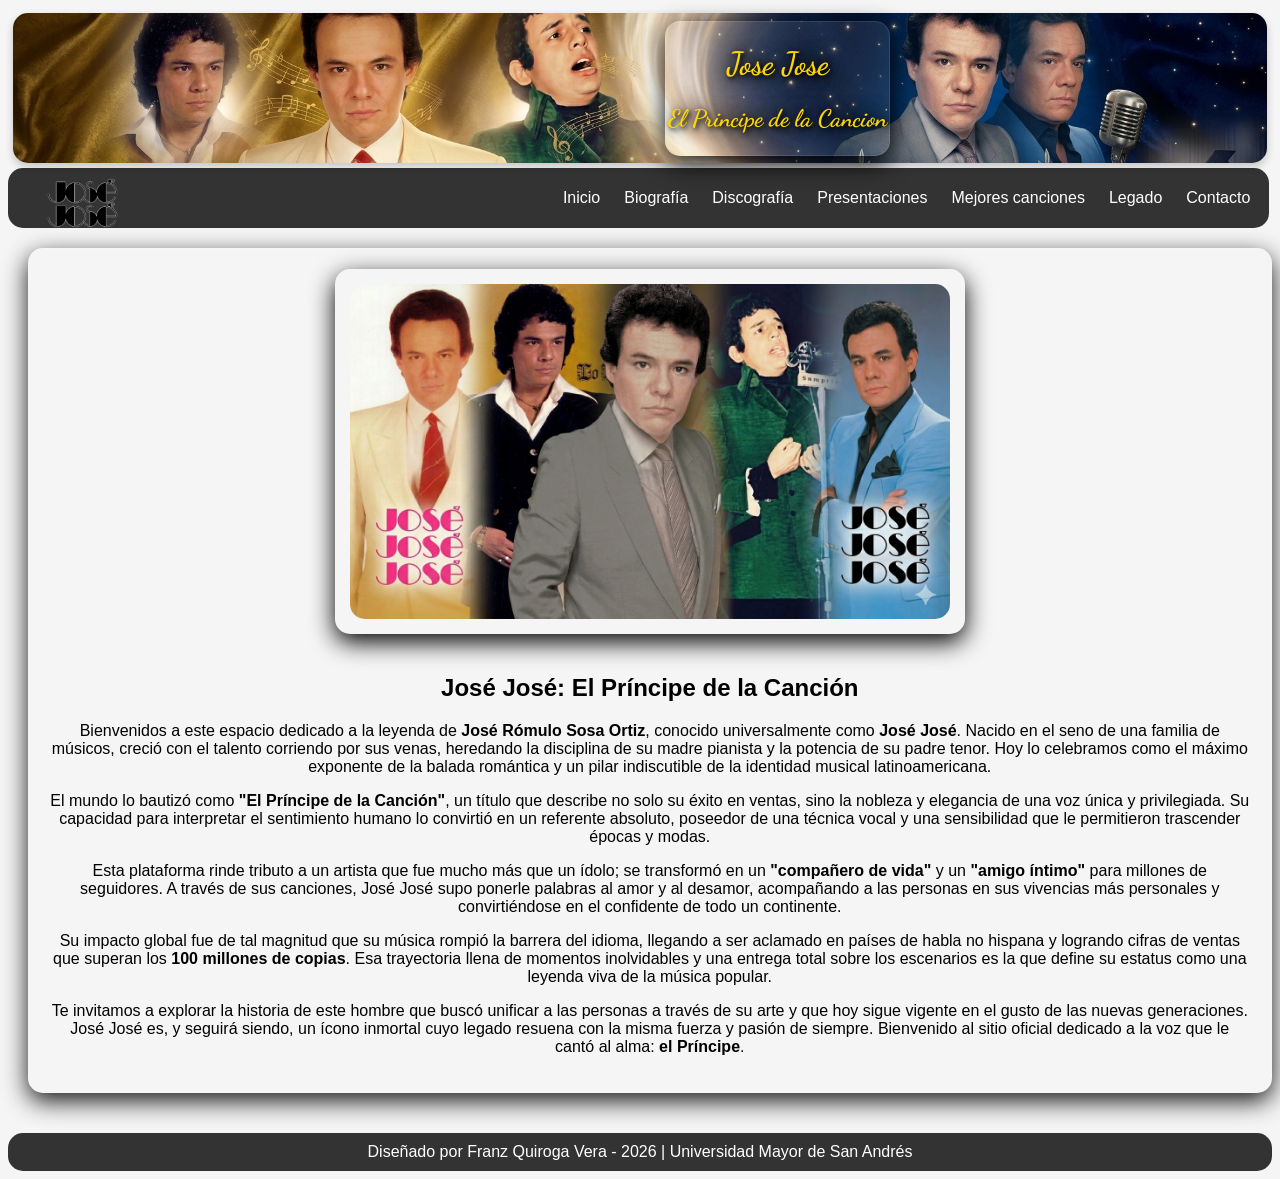
<file: index.html>
<!DOCTYPE html>
<html lang="en">
<head>
    <meta charset="UTF-8">
    <meta name="viewport" content="width=device-width, initial-scale=1.0">
    <title>Document</title>
    <link rel="stylesheet" href="css/estilo.css">
    <link rel="stylesheet" href="css/biografía.css">
</head>
<body>
    <div id="caja_principal">
        <header class="cabeza">
            <div id="fondobanner">
                <div id="logo"><h1>Jose Jose</h1> <h2>El Principe de la Cancion</h2></div>
                <div id="titulo"></div>
            </div>
        </header>
        <nav>
            <ul class="menu">
                <li><div id="minilogo"><img src="images/logo.png" alt=""></div></li>
                <li><div class="segmentos"><a href="index.html">Inicio</a></div></li>
                <li><div class="segmentos"><a href="pages/biografia.html">Biografía</a></div></li>
                <li><div class="segmentos"><a href="pages/discografia.html">Discografía</a></div></li>
                <li><div class="segmentos"><a href="pages/presentaciones.html">Presentaciones</a></div></li>
                <li><div class="segmentos"><a href="pages/mejores-canciones.html">Mejores canciones</a></div></li>
                <li><div class="segmentos"><a href="pages/legado-tributos.html">Legado</a></div></li>
                <li><div class="segmentos"><a href="pages/contacto.html">Contacto</a></div></li>
            </ul>
        </nav>
        <section>
            <div class="biografia-contenedor">
                <div class="biografia-foto">
                    <img src="images/banner2.png" alt="Foto de José José">
                </div>
                <div class="biografia-texto">
                    <h1>José José: El Príncipe de la Canción</h1>
                    <p>Bienvenidos a este espacio dedicado a la leyenda de <strong>José Rómulo Sosa Ortiz</strong>, conocido universalmente como <strong>José José</strong>. 
                        Nacido en el seno de una familia de músicos, creció con el talento corriendo por sus venas, heredando la disciplina de su madre pianista y la potencia de su padre tenor. 
                        Hoy lo celebramos como el máximo exponente de la balada romántica y un pilar indiscutible de la identidad musical latinoamericana.</p>

                    <p>El mundo lo bautizó como <strong>"El Príncipe de la Canción"</strong>, un título que describe no solo su éxito en ventas, sino la nobleza y elegancia de una voz única y privilegiada.
                        Su capacidad para interpretar el sentimiento humano lo convirtió en un referente absoluto, poseedor de una técnica vocal y una sensibilidad que le permitieron trascender épocas y modas.</p>

                    <p>Esta plataforma rinde tributo a un artista que fue mucho más que un ídolo; se transformó en un <strong>"compañero de vida"</strong> y un <strong>"amigo íntimo"</strong> para millones de seguidores.
                         A través de sus canciones, José José supo ponerle palabras al amor y al desamor, acompañando a las personas en sus vivencias más personales y convirtiéndose en el confidente de todo un continente.</p>

                    <p>Su impacto global fue de tal magnitud que su música rompió la barrera del idioma, llegando a ser aclamado en países de habla no hispana y logrando cifras de ventas que superan los <strong>100 millones de copias</strong>. 
                        Esa trayectoria llena de momentos inolvidables y una entrega total sobre los escenarios es la que define su estatus como una leyenda viva de la música popular.</p>

                    <p>Te invitamos a explorar la historia de este hombre que buscó unificar a las personas a través de su arte y que hoy sigue vigente en el gusto de las nuevas generaciones.
                         José José es, y seguirá siendo, un ícono inmortal cuyo legado resuena con la misma fuerza y pasión de siempre. Bienvenido al sitio oficial dedicado a la voz que le cantó al 
                         alma: <strong>el Príncipe</strong>.</p>
                </div>
            </div>
        </section>
        <footer>
            Diseñado por Franz Quiroga Vera - 2026 | Universidad Mayor de San Andrés 
        </footer>
    </div>
</body>
</html>
</file>
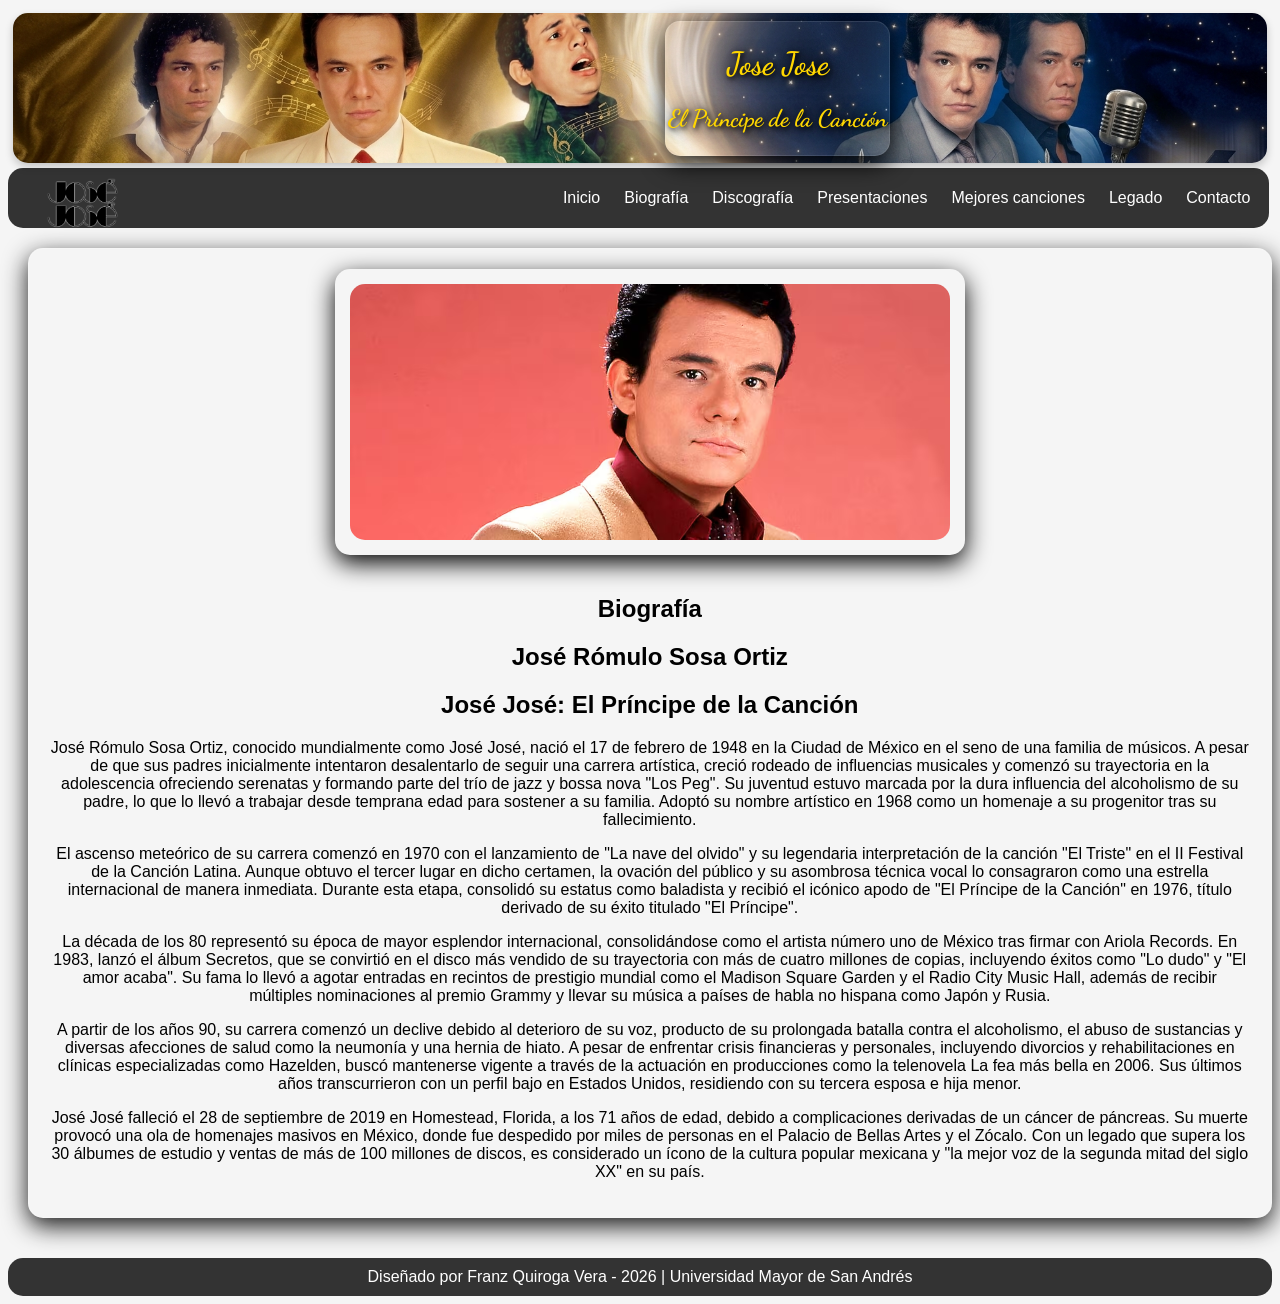
<file: pages/biografia.html>
<!DOCTYPE html>
<html lang="es">
<head>
    <meta charset="UTF-8">
    <meta name="viewport" content="width=device-width, initial-scale=1.0">
    <title>Biografía de José José</title>
    <link rel="stylesheet" href="../css/estilo.css">
    <link rel="stylesheet" href="../css/biografía.css">
</head>
<body>
    <div id="caja_principal">
        <header class="cabeza">
            <div id="fondobanner">
                <div id="logo"><h1>Jose Jose</h1> <h2>El Príncipe de la Canción</h2></div>
                <div id="titulo"></div>
            </div>
        </header>
        <nav>
            <ul class="menu">
                <li><div id="minilogo"><img src="../images/logo.png" alt=""></div></li>
                <li><div class="segmentos"><a href="../index.html">Inicio</a></div></li>
                <li><div class="segmentos"><a href="biografia.html">Biografía</a></div></li>
                <li><div class="segmentos"><a href="discografia.html">Discografía</a></div></li>
                <li><div class="segmentos"><a href="presentaciones.html">Presentaciones</a></div></li>
                <li><div class="segmentos"><a href="mejores-canciones.html">Mejores canciones</a></div></li>
                <li><div class="segmentos"><a href="legado-tributos.html">Legado</a></div></li>
                <li><div class="segmentos"><a href="contacto.html">Contacto</a></div></li>
            </ul>
        </nav>
        <section>
            <div class="biografia-contenedor">
                <div class="biografia-foto">
                    <img src="../images/biografia.avif" alt="Foto de José José">
                </div>
                <div class="biografia-texto">
                    <h1>Biografía</h1>
                    <h2>José Rómulo Sosa Ortiz</h2>
                    <h1>José José: El Príncipe de la Canción</h1>
                    <p>José Rómulo Sosa Ortiz, conocido mundialmente como José José, nació el 17 de febrero de 1948 en la Ciudad de México en el seno de una familia de músicos. 
                        A pesar de que sus padres inicialmente intentaron desalentarlo de seguir una carrera artística, creció rodeado de influencias musicales y comenzó su trayectoria en 
                        la adolescencia ofreciendo serenatas y formando parte del trío de jazz y bossa nova "Los Peg". Su juventud estuvo marcada por la dura influencia del alcoholismo de su padre, 
                        lo que lo llevó a trabajar desde temprana edad para sostener a su familia. Adoptó su nombre artístico en 1968 como un homenaje a su progenitor tras su fallecimiento.
                    </p>

                    <p> El ascenso meteórico de su carrera comenzó en 1970 con el lanzamiento de "La nave del olvido" y su legendaria interpretación de la canción "El Triste" en el II Festival de la Canción Latina.
                         Aunque obtuvo el tercer lugar en dicho certamen, la ovación del público y su asombrosa técnica vocal lo consagraron como una estrella internacional de manera inmediata. Durante esta etapa, 
                         consolidó su estatus como baladista y recibió el icónico apodo de "El Príncipe de la Canción" en 1976, título derivado de su éxito titulado "El Príncipe".
                    </p>

                    <p>La década de los 80 representó su época de mayor esplendor internacional, consolidándose como el artista número uno de México tras firmar con Ariola Records. En 1983, lanzó el álbum Secretos, 
                        que se convirtió en el disco más vendido de su trayectoria con más de cuatro millones de copias, incluyendo éxitos como "Lo dudo" y "El amor acaba". Su fama lo llevó a agotar entradas en recintos
                         de prestigio mundial como el Madison Square Garden y el Radio City Music Hall, además de recibir múltiples nominaciones al premio Grammy y llevar su música a países de habla no hispana como Japón y Rusia.
                        </p>

                    <p>A partir de los años 90, su carrera comenzó un declive debido al deterioro de su voz, producto de su prolongada batalla contra el alcoholismo, el abuso de sustancias y diversas afecciones de salud como la neumonía y una hernia de hiato. 
                        A pesar de enfrentar crisis financieras y personales, incluyendo divorcios y rehabilitaciones en clínicas especializadas como Hazelden, buscó mantenerse vigente a través de la actuación en producciones como la telenovela La fea más bella en 2006.
                         Sus últimos años transcurrieron con un perfil bajo en Estados Unidos, residiendo con su tercera esposa e hija menor.
                    </p>

                    <p>José José falleció el 28 de septiembre de 2019 en Homestead, Florida, a los 71 años de edad, debido a complicaciones derivadas de un cáncer de páncreas. Su muerte provocó una ola de homenajes masivos en México, donde fue despedido por miles de personas
                         en el Palacio de Bellas Artes y el Zócalo. Con un legado que supera los 30 álbumes de estudio y ventas de más de 100 millones de discos, es considerado un ícono de la cultura popular mexicana y "la mejor voz de la segunda mitad del siglo XX" en su país.
                    </p>
                </div>
            </div>
        </section>
        <footer>
            Diseñado por Franz Quiroga Vera - 2026 | Universidad Mayor de San Andrés
        </footer>
    </div>
</body>
</html>
</file>
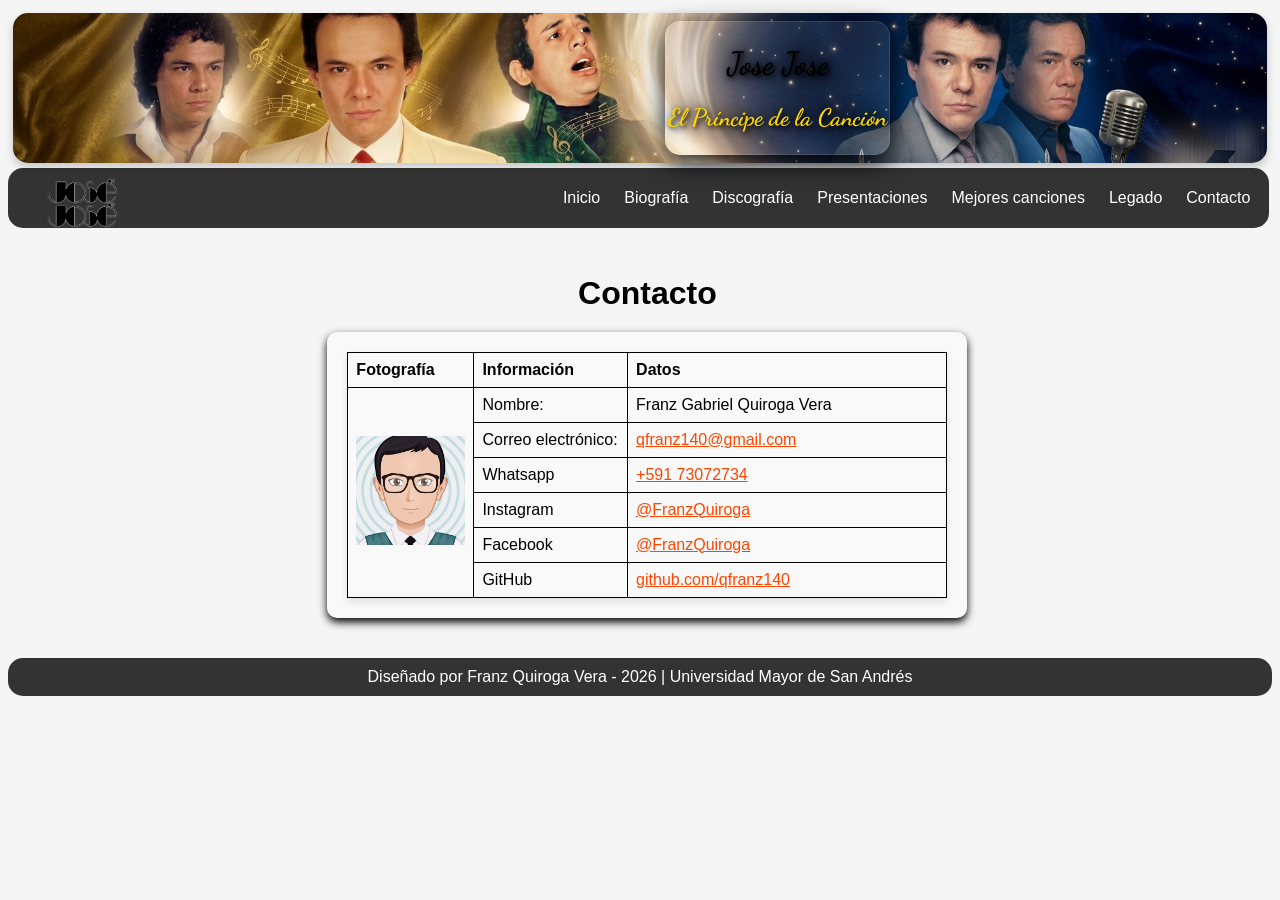
<file: pages/contacto.html>
<!DOCTYPE html>
<html lang="es">
<head>
    <meta charset="UTF-8">
    <meta name="viewport" content="width=device-width, initial-scale=1.0">
    <title>Contacto</title>
    <link rel="stylesheet" href="../css/estilo.css">
    <link rel="stylesheet" href="../css/contacto.css">
</head>
<body>
    <div id="caja_principal">
        <header class="cabeza">
            <div id="fondobanner">
                <div id="logo"><h1>Jose Jose</h1> <h2>El Príncipe de la Canción</h2></div>
                <div id="titulo"></div>
            </div>
        </header>
        <nav>
            <ul class="menu">
                <li><div id="minilogo"><img src="../images/logo.png" alt=""></div></li>
                <li><div class="segmentos"><a href="../index.html">Inicio</a></div></li>
                <li><div class="segmentos"><a href="biografia.html">Biografía</a></div></li>
                <li><div class="segmentos"><a href="discografia.html">Discografía</a></div></li>
                <li><div class="segmentos"><a href="presentaciones.html">Presentaciones</a></div></li>
                <li><div class="segmentos"><a href="mejores-canciones.html">Mejores canciones</a></div></li>
                <li><div class="segmentos"><a href="legado-tributos.html">Legado</a></div></li>
                <li><div class="segmentos"><a href="contacto.html">Contacto</a></div></li>
            </ul>
        </nav>
        <section>
            <center><h1>Contacto</h1></center>
            <div id="tab">
                <table>
                    <tr>
                        <th>Fotografía</th>
                        <th>Información</th>
                        <th>Datos</th>
                    </tr>
                    <tr>
                        <td rowspan="6"><img src="../images/myAvatar.png" alt=""></td>
                        <td>Nombre: </td>
                        <td>Franz Gabriel Quiroga Vera</td>
                    </tr>
                    <tr>
                        <td>Correo electrónico: </td>
                        <td><a href="qfranz140@gmail.com">qfranz140@gmail.com</a></td>
                    </tr>
                    <tr>
                        <td>Whatsapp</td>
                        <td><a href="https://wa.me/59173072734?text=Hola,%20Quiero%20una%20página%20Web">+591 73072734</a></td>
                    </tr>

                    <tr>
                        <td>Instagram</td>
                        <td><a href="https://www.instagram.com/franzgabrielquirogavera?igsh=dzR0aGQ4aXBpMWEy">@FranzQuiroga</a></td>
                    </tr>
                    <tr>
                        <td>Facebook</td>
                        <td><a href="https://www.facebook.com/share/18j5R54SY6/">@FranzQuiroga</a></td>
                    </tr>
                    <tr>
                        <td>GitHub</td>
                        <td><a href="https://github.com/qfranz140">github.com/qfranz140</a></td>
                    </tr>
                </table>
            </div>
        </section>
        <footer>Diseñado por Franz Quiroga Vera - 2026 | Universidad Mayor de San Andrés</footer>
    </div>
</body>
</html>
</file>
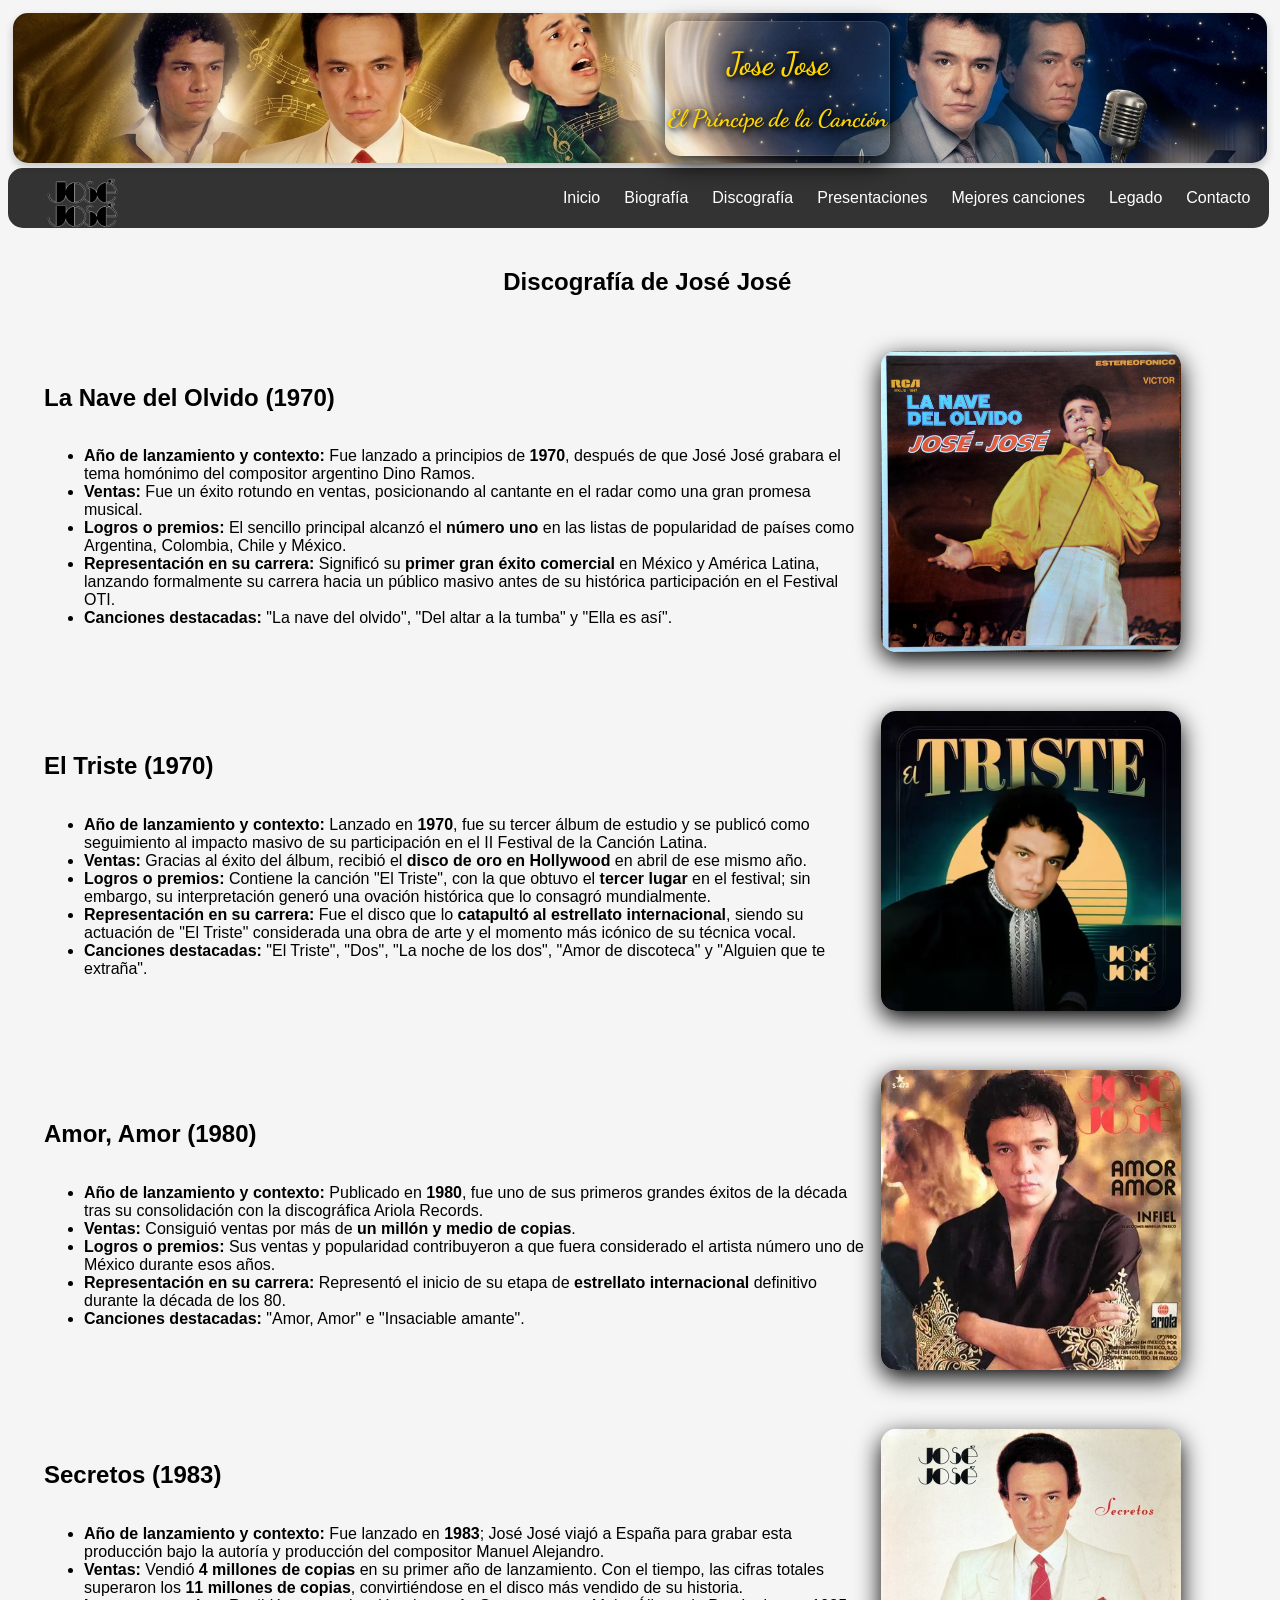
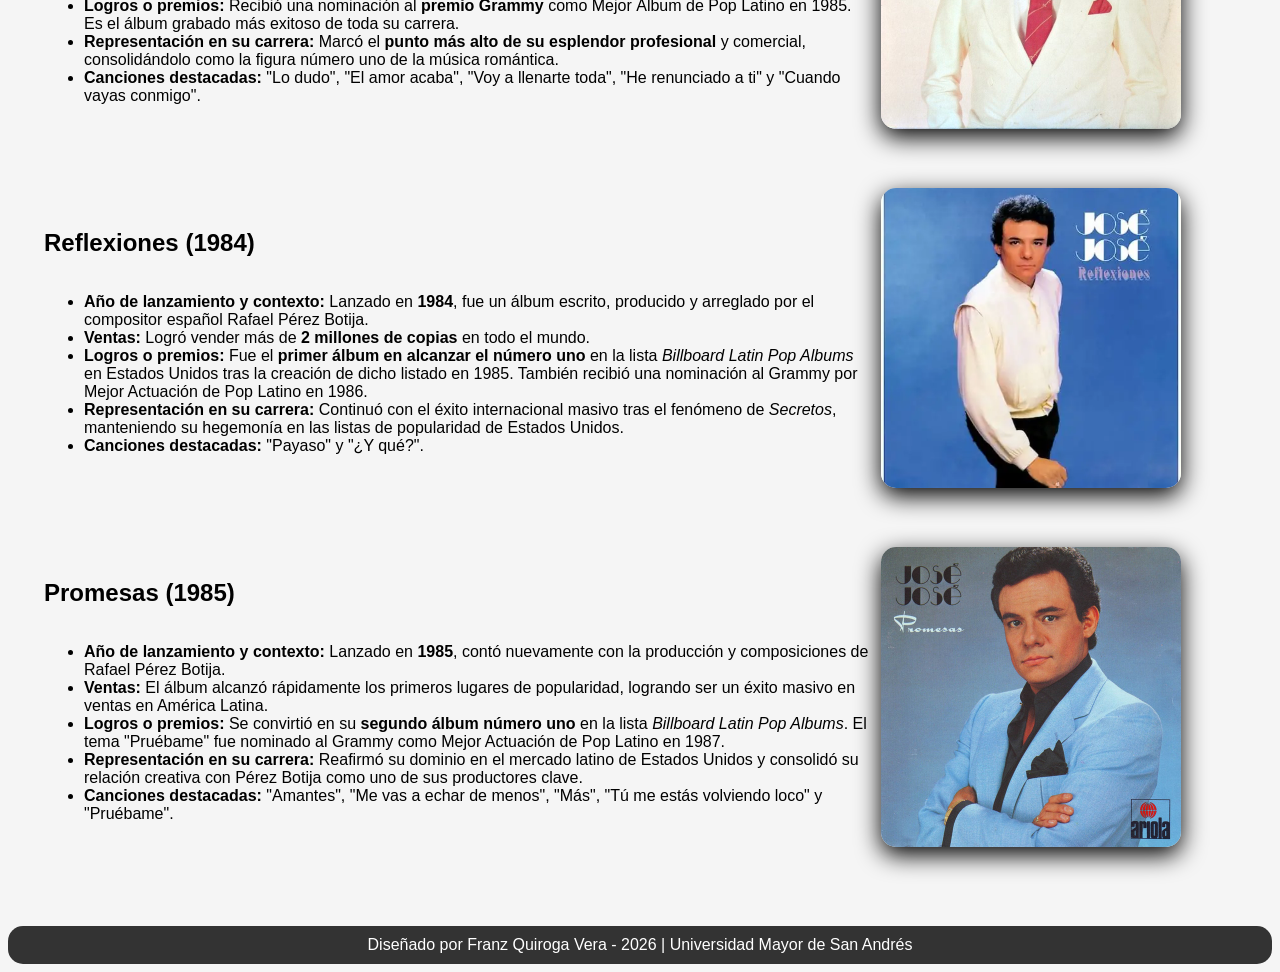
<file: pages/discografia.html>
<!DOCTYPE html>
<html lang="es">
<head>
    <meta charset="UTF-8">
    <meta name="viewport" content="width=device-width, initial-scale=1.0">
    <title>Discografía de José José</title>
    <link rel="stylesheet" href="../css/estilo.css">
    <link rel="stylesheet" href="../css/discografía.css">
</head>
<body>
    <div id="caja_principal">
        <header class="cabeza">
            <div id="fondobanner">
                <div id="logo"><h1>Jose Jose</h1> <h2>El Príncipe de la Canción</h2></div>
                <div id="titulo"></div>
            </div>
        </header>
        <nav>
            <ul class="menu">
                <li><div id="minilogo"><img src="../images/logo.png" alt=""></div></li>
                <li><div class="segmentos"><a href="../index.html">Inicio</a></div></li>
                <li><div class="segmentos"><a href="biografia.html">Biografía</a></div></li>
                <li><div class="segmentos"><a href="discografia.html">Discografía</a></div></li>
                <li><div class="segmentos"><a href="presentaciones.html">Presentaciones</a></div></li>
                <li><div class="segmentos"><a href="mejores-canciones.html">Mejores canciones</a></div></li>
                <li><div class="segmentos"><a href="legado-tributos.html">Legado</a></div></li>
                <li><div class="segmentos"><a href="contacto.html">Contacto</a></div></li>
            </ul>
        </nav>
        <section>
            <center><h1 id="tit">Discografía de José José</h1></center>
            <div class="discografia_contenedor">
                <div class="discos">
                    <div class="discos_txt">
                        <h2>La Nave del Olvido (1970)</h2>
                        <ul>
                            <li><strong>Año de lanzamiento y contexto:</strong> Fue lanzado a principios de <strong>1970</strong>, después de que José José grabara el tema homónimo del compositor argentino Dino Ramos.</li>
                            <li><strong>Ventas:</strong> Fue un éxito rotundo en ventas, posicionando al cantante en el radar como una gran promesa musical.</li>
                            <li><strong>Logros o premios:</strong> El sencillo principal alcanzó el <strong>número uno</strong> en las listas de popularidad de países como Argentina, Colombia, Chile y México.</li>
                            <li><strong>Representación en su carrera:</strong> Significó su <strong>primer gran éxito comercial</strong> en México y América Latina, lanzando formalmente su carrera hacia un público masivo antes de su histórica participación en el Festival OTI.</li>
                            <li><strong>Canciones destacadas:</strong> "La nave del olvido", "Del altar a la tumba" y "Ella es así".</li>
                        </ul>
                    </div>
                    <div class="discos_foto">
                        <img src="../images/lanavedelolvido.jpg" alt="Discografía de José José">
                    </div>
                </div>
                <div class="discos">
                    <div class="discos_txt">
                        <h2>El Triste (1970)</h2>
                        <ul>
                            <li><strong>Año de lanzamiento y contexto:</strong> Lanzado en <strong>1970</strong>, fue su tercer álbum de estudio y se publicó como seguimiento al impacto masivo de su participación en el II Festival de la Canción Latina.</li>
                            <li><strong>Ventas:</strong> Gracias al éxito del álbum, recibió el <strong>disco de oro en Hollywood</strong> en abril de ese mismo año.</li>
                            <li><strong>Logros o premios:</strong> Contiene la canción "El Triste", con la que obtuvo el <strong>tercer lugar</strong> en el festival; sin embargo, su interpretación generó una ovación histórica que lo consagró mundialmente.</li>
                            <li><strong>Representación en su carrera:</strong> Fue el disco que lo <strong>catapultó al estrellato internacional</strong>, siendo su actuación de "El Triste" considerada una obra de arte y el momento más icónico de su técnica vocal.</li>
                            <li><strong>Canciones destacadas:</strong> "El Triste", "Dos", "La noche de los dos", "Amor de discoteca" y "Alguien que te extraña".</li>
                        </ul>
                    </div>
                    <div class="discos_foto">
                        <img src="../images/eltriste.avif" alt="Discografía de José José">
                    </div>
                </div>
                <div class="discos">
                    <div class="discos_txt">
                        <h2>Amor, Amor (1980)</h2>
                        <ul>
                            <li><strong>Año de lanzamiento y contexto:</strong> Publicado en <strong>1980</strong>, fue uno de sus primeros grandes éxitos de la década tras su consolidación con la discográfica Ariola Records.</li>
                            <li><strong>Ventas:</strong> Consiguió ventas por más de <strong>un millón y medio de copias</strong>.</li>
                            <li><strong>Logros o premios:</strong> Sus ventas y popularidad contribuyeron a que fuera considerado el artista número uno de México durante esos años.</li>
                            <li><strong>Representación en su carrera:</strong> Representó el inicio de su etapa de <strong>estrellato internacional</strong> definitivo durante la década de los 80.</li>
                            <li><strong>Canciones destacadas:</strong> "Amor, Amor" e "Insaciable amante".</li>
                        </ul>
                    </div>
                    <div class="discos_foto">
                        <img src="../images/amoramor.webp" alt="Discografía de José José">
                    </div>
                </div>
                <div class="discos">
                    <div class="discos_txt">
                        <h2>Secretos (1983)</h2>
                        <ul>
                            <li><strong>Año de lanzamiento y contexto:</strong> Fue lanzado en <strong>1983</strong>; José José viajó a España para grabar esta producción bajo la autoría y producción del compositor Manuel Alejandro.</li>
                            <li><strong>Ventas:</strong> Vendió <strong>4 millones de copias</strong> en su primer año de lanzamiento. Con el tiempo, las cifras totales superaron los <strong>11 millones de copias</strong>, convirtiéndose en el disco más vendido de su historia.</li>
                            <li><strong>Logros o premios:</strong> Recibió una nominación al <strong>premio Grammy</strong> como Mejor Álbum de Pop Latino en 1985. Es el álbum grabado más exitoso de toda su carrera.</li>
                            <li><strong>Representación en su carrera:</strong> Marcó el <strong>punto más alto de su esplendor profesional</strong> y comercial, consolidándolo como la figura número uno de la música romántica.</li>
                            <li><strong>Canciones destacadas:</strong> "Lo dudo", "El amor acaba", "Voy a llenarte toda", "He renunciado a ti" y "Cuando vayas conmigo".</li>
                        </ul>
                    </div>
                    <div class="discos_foto">
                        <img src="../images/secretos.jpg" alt="Discografía de José José">
                    </div>
                </div>
                <div class="discos">
                    <div class="discos_txt">
                        <h2>Reflexiones (1984)</h2>
                        <ul>
                            <li><strong>Año de lanzamiento y contexto:</strong> Lanzado en <strong>1984</strong>, fue un álbum escrito, producido y arreglado por el compositor español Rafael Pérez Botija.</li>
                            <li><strong>Ventas:</strong> Logró vender más de <strong>2 millones de copias</strong> en todo el mundo.</li>
                            <li><strong>Logros o premios:</strong> Fue el <strong>primer álbum en alcanzar el número uno</strong> en la lista <em>Billboard Latin Pop Albums</em> en Estados Unidos tras la creación de dicho listado en 1985. También recibió una nominación al Grammy por Mejor Actuación de Pop Latino en 1986.</li>
                            <li><strong>Representación en su carrera:</strong> Continuó con el éxito internacional masivo tras el fenómeno de <em>Secretos</em>, manteniendo su hegemonía en las listas de popularidad de Estados Unidos.</li>
                            <li><strong>Canciones destacadas:</strong> "Payaso" y "¿Y qué?".</li>
                        </ul>
                    </div>
                    <div class="discos_foto">
                        <img src="../images/reflexiones.webp" alt="Discografía de José José">
                    </div>
                </div>
                <div class="discos">
                    <div class="discos_txt">
                        <h2>Promesas (1985)</h2>
                        <ul>
                            <li><strong>Año de lanzamiento y contexto:</strong> Lanzado en <strong>1985</strong>, contó nuevamente con la producción y composiciones de Rafael Pérez Botija.</li>
                            <li><strong>Ventas:</strong> El álbum alcanzó rápidamente los primeros lugares de popularidad, logrando ser un éxito masivo en ventas en América Latina.</li>
                            <li><strong>Logros o premios:</strong> Se convirtió en su <strong>segundo álbum número uno</strong> en la lista <em>Billboard Latin Pop Albums</em>. El tema "Pruébame" fue nominado al Grammy como Mejor Actuación de Pop Latino en 1987.</li>
                            <li><strong>Representación en su carrera:</strong> Reafirmó su dominio en el mercado latino de Estados Unidos y consolidó su relación creativa con Pérez Botija como uno de sus productores clave.</li>
                            <li><strong>Canciones destacadas:</strong> "Amantes", "Me vas a echar de menos", "Más", "Tú me estás volviendo loco" y "Pruébame".</li>
                            </ul>
                    </div>
                    <div class="discos_foto">
                        <img src="../images/promesas.jpg" alt="Discografía de José José">
                    </div>
                </div>
            </div>
        </section>
        <footer>Diseñado por Franz Quiroga Vera - 2026 | Universidad Mayor de San Andrés</footer>
    </div>
</body>
</html>
</file>
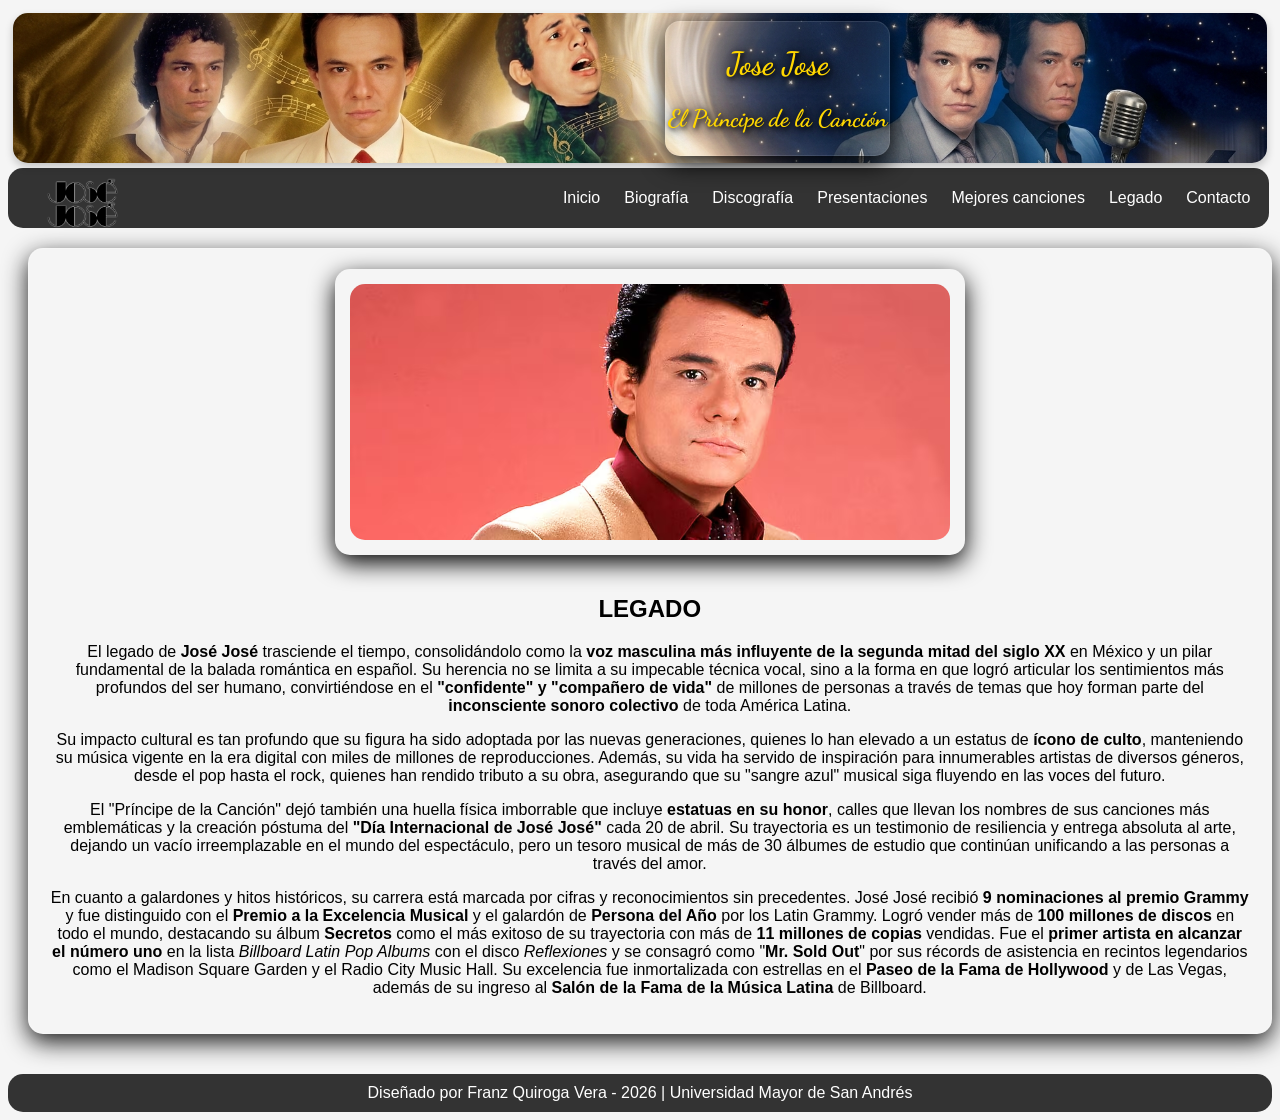
<file: pages/legado-tributos.html>
<!DOCTYPE html>
<html lang="es">
<head>
    <meta charset="UTF-8">
    <meta name="viewport" content="width=device-width, initial-scale=1.0">
    <title>Legado y Tributos</title>
    <link rel="stylesheet" href="../css/estilo.css">
    <link rel="stylesheet" href="../css/biografía.css">
</head>
<body>
    <div id="caja_principal">
        <header class="cabeza">
            <div id="fondobanner">
                <div id="logo"><h1>Jose Jose</h1> <h2>El Príncipe de la Canción</h2></div>
                <div id="titulo"></div>
            </div>
        </header>
        <nav>
            <ul class="menu">
                <li><div id="minilogo"><img src="../images/logo.png" alt=""></div></li>
                <li><div class="segmentos"><a href="../index.html">Inicio</a></div></li>
                <li><div class="segmentos"><a href="biografia.html">Biografía</a></div></li>
                <li><div class="segmentos"><a href="discografia.html">Discografía</a></div></li>
                <li><div class="segmentos"><a href="presentaciones.html">Presentaciones</a></div></li>
                <li><div class="segmentos"><a href="mejores-canciones.html">Mejores canciones</a></div></li>
                <li><div class="segmentos"><a href="legado-tributos.html">Legado</a></div></li>
                <li><div class="segmentos"><a href="contacto.html">Contacto</a></div></li>
            </ul>
        </nav>
        <section>
            <div class="biografia-contenedor">
                <div class="biografia-foto">
                    <img src="../images/biografia.avif" alt="Foto de José José">
                </div>
                <div class="biografia-texto">
                    <h1>LEGADO</h1>
                    <p>El legado de <strong>José José</strong> trasciende el tiempo, consolidándolo como la <strong>voz masculina más influyente de la segunda mitad del siglo XX</strong> en México
                    y un pilar fundamental de la balada romántica en español. Su herencia no se limita a su impecable técnica vocal, sino a la forma en que logró articular los sentimientos más
                    profundos del ser humano, convirtiéndose en el <strong>"confidente" y "compañero de vida"</strong> de millones de personas a través de temas que hoy forman parte del 
                    <strong>inconsciente sonoro colectivo</strong> de toda América Latina.</p>

                    <p>Su impacto cultural es tan profundo que su figura ha sido adoptada por las nuevas generaciones, quienes lo han elevado a un estatus de <strong>ícono de culto</strong>, 
                    manteniendo su música vigente en la era digital con miles de millones de reproducciones. Además, su vida ha servido de inspiración para innumerables artistas de diversos géneros,
                    desde el pop hasta el rock, quienes han rendido tributo a su obra, asegurando que su "sangre azul" musical siga fluyendo en las voces del futuro.</p>

                    <p>El "Príncipe de la Canción" dejó también una huella física imborrable que incluye <strong>estatuas en su honor</strong>, calles que llevan los nombres de sus canciones más emblemáticas y la 
                    creación póstuma del <strong>"Día Internacional de José José"</strong> cada 20 de abril. Su trayectoria es un testimonio de resiliencia y entrega absoluta al arte, dejando un vacío irreemplazable en el mundo del espectáculo, 
                    pero un tesoro musical de más de 30 álbumes de estudio que continúan unificando a las personas a través del amor.</p>

                    <p>En cuanto a galardones y hitos históricos, su carrera está marcada por cifras y reconocimientos sin precedentes.
                    José José recibió <strong>9 nominaciones al premio Grammy</strong> y fue distinguido con el <strong>Premio a la Excelencia Musical</strong> y 
                    el galardón de <strong>Persona del Año</strong> por los Latin Grammy. Logró vender más de <strong>100 millones de discos</strong> en todo el mundo,
                    destacando su álbum <strong>Secretos</strong> como el más exitoso de su trayectoria con más de <strong>11 millones de copias</strong> vendidas.
                    Fue el <strong>primer artista en alcanzar el número uno</strong> en la lista <em>Billboard Latin Pop Albums</em> con el disco <em>Reflexiones</em> y 
                    se consagró como "<strong>Mr. Sold Out</strong>" por sus récords de asistencia en recintos legendarios como el Madison Square Garden y el Radio City Music Hall.
                    Su excelencia fue inmortalizada con estrellas en el <strong>Paseo de la Fama de Hollywood</strong> y de Las Vegas, además de su ingreso al <strong>Salón de la Fama de la Música Latina</strong> de Billboard.</p>
                </div>
            </div>
        </section>
        <footer>Diseñado por Franz Quiroga Vera - 2026 | Universidad Mayor de San Andrés</footer>
    </div>
</body>
</html>
</file>
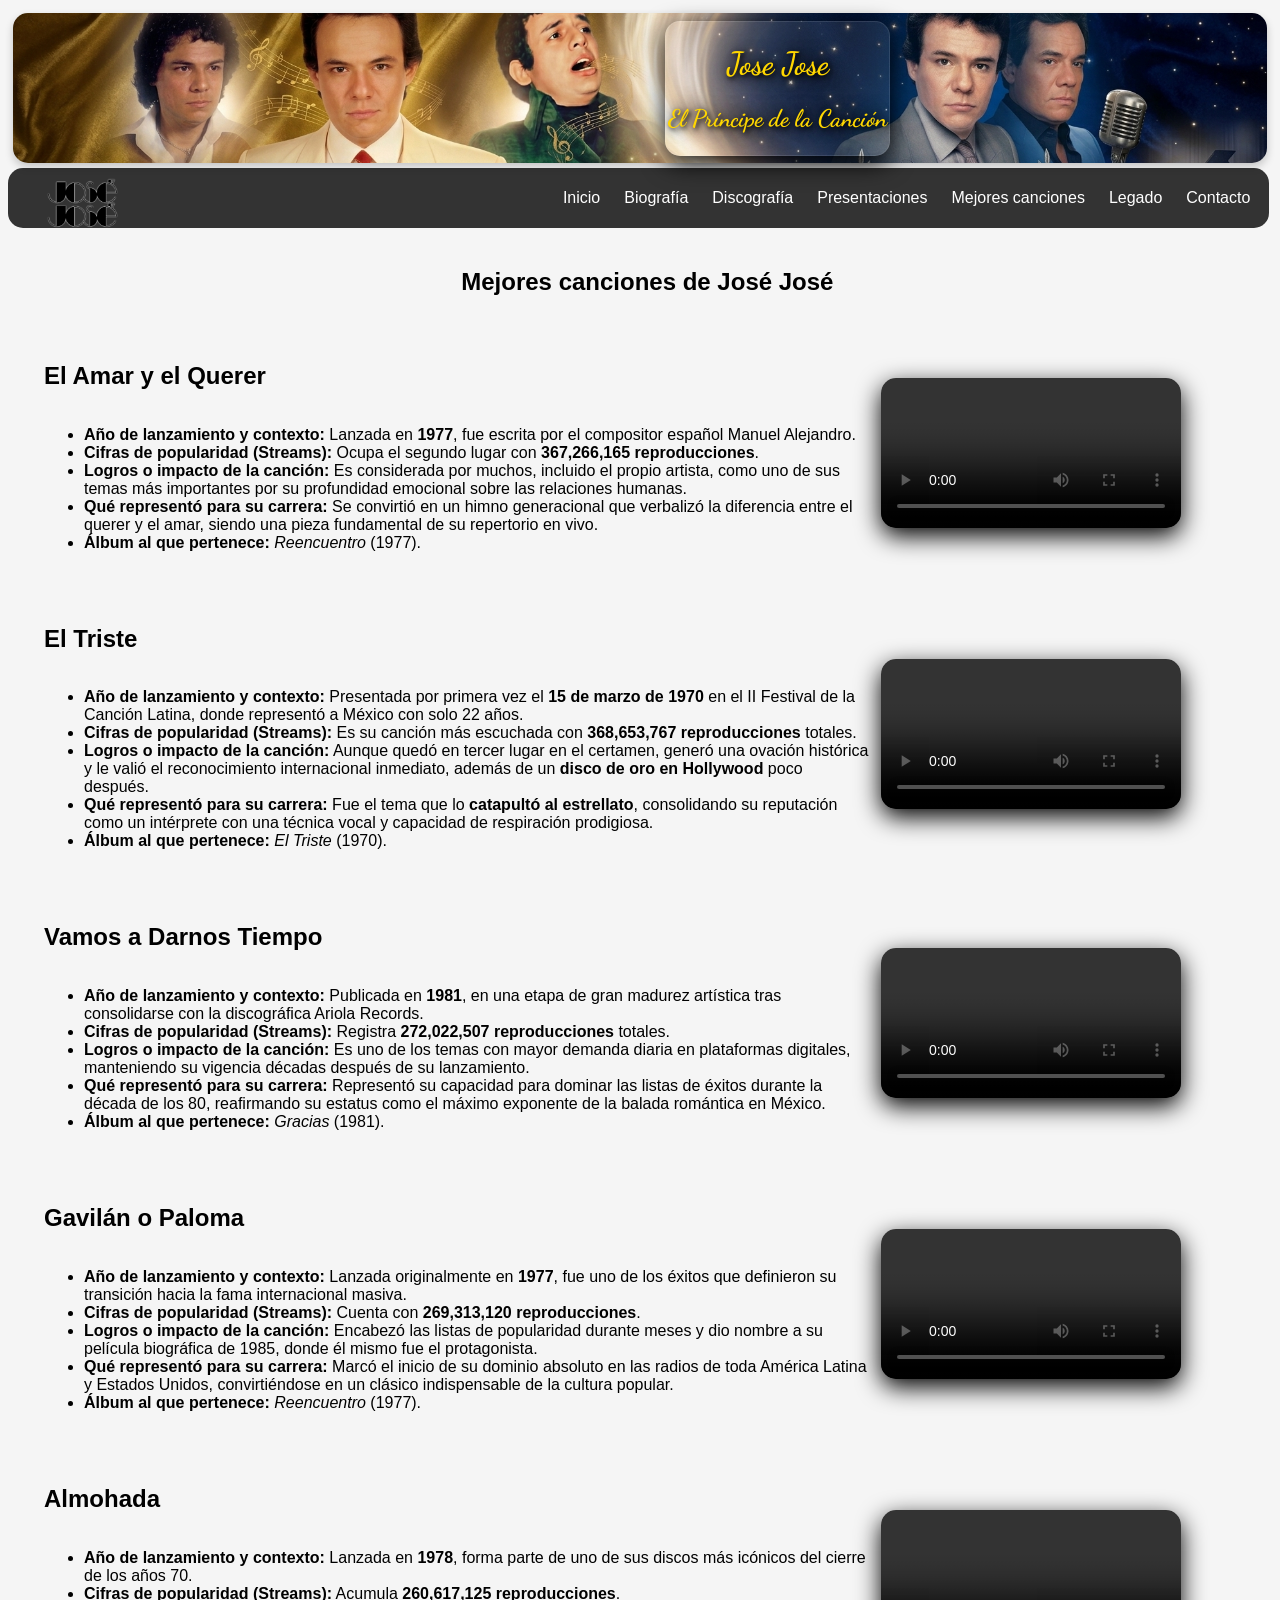
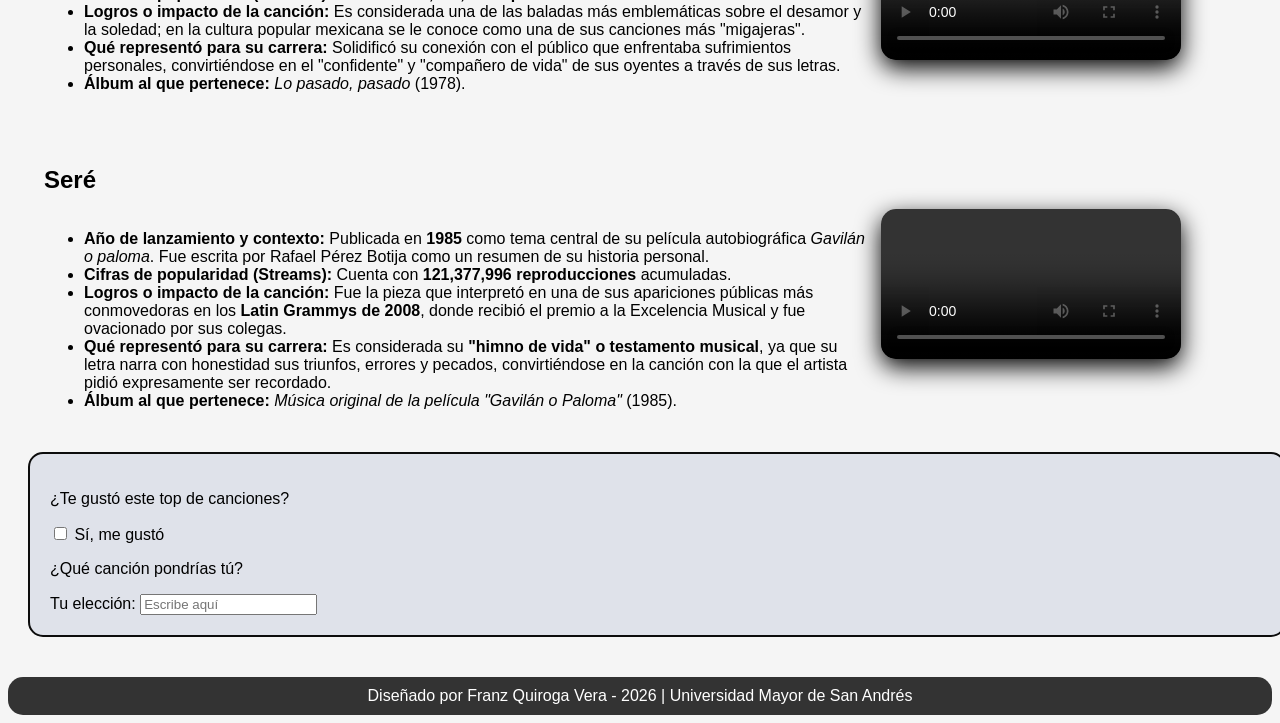
<file: pages/mejores-canciones.html>
<!DOCTYPE html>
<html lang="es">
<head>
    <meta charset="UTF-8">
    <meta name="viewport" content="width=device-width, initial-scale=1.0">
    <title>Mejores canciones de José José</title>
    <link rel="stylesheet" href="../css/estilo.css">
    <link rel="stylesheet" href="../css/discografía.css">
</head>
<body>
    <div id="caja_principal">
        <header class="cabeza">
            <div id="fondobanner">
                <div id="logo"><h1>Jose Jose</h1> <h2>El Príncipe de la Canción</h2></div>
                <div id="titulo"></div>
            </div>
        </header>
        <nav>
            <ul class="menu">
                <li><div id="minilogo"><img src="../images/logo.png" alt=""></div></li>
                <li><div class="segmentos"><a href="../index.html">Inicio</a></div></li>
                <li><div class="segmentos"><a href="biografia.html">Biografía</a></div></li>
                <li><div class="segmentos"><a href="discografia.html">Discografía</a></div></li>
                <li><div class="segmentos"><a href="presentaciones.html">Presentaciones</a></div></li>
                <li><div class="segmentos"><a href="mejores-canciones.html">Mejores canciones</a></div></li>
                <li><div class="segmentos"><a href="legado-tributos.html">Legado</a></div></li>
                <li><div class="segmentos"><a href="contacto.html">Contacto</a></div></li>
            </ul>
        </nav>
        <section>
            <center><h1 id="tit">Mejores canciones de José José</h1></center>
            <div class="discografia_contenedor">
                <div class="discos">
                    <div class="discos_txt">
                        <h2>El Amar y el Querer</h2>
                        <ul>
                        <li><strong>Año de lanzamiento y contexto:</strong> Lanzada en <strong>1977</strong>, fue escrita por el compositor español Manuel Alejandro.</li>
                        <li><strong>Cifras de popularidad (Streams):</strong> Ocupa el segundo lugar con <strong>367,266,165 reproducciones</strong>.</li>
                        <li><strong>Logros o impacto de la canción:</strong> Es considerada por muchos, incluido el propio artista, como uno de sus temas más importantes por su profundidad emocional sobre las relaciones humanas.</li>
                        <li><strong>Qué representó para su carrera:</strong> Se convirtió en un himno generacional que verbalizó la diferencia entre el querer y el amar, siendo una pieza fundamental de su repertorio en vivo.</li>
                        <li><strong>Álbum al que pertenece:</strong> <em>Reencuentro</em> (1977).</li>
                        </ul>

                    </div>
                    <div class="discos_foto">
                        <video src="../video/amaryquerer.mp4" controls></video>
                    </div>
                </div>
                <div class="discos">
                    <div class="discos_txt">
                        <h2>El Triste</h2>
                        <ul>
                            <li><strong>Año de lanzamiento y contexto:</strong> Presentada por primera vez el <strong>15 de marzo de 1970</strong> en el II Festival de la Canción Latina, donde representó a México con solo 22 años.</li>
                            <li><strong>Cifras de popularidad (Streams):</strong> Es su canción más escuchada con <strong>368,653,767 reproducciones</strong> totales.</li>
                            <li><strong>Logros o impacto de la canción:</strong> Aunque quedó en tercer lugar en el certamen, generó una ovación histórica y le valió el reconocimiento internacional inmediato, además de un <strong>disco de oro en Hollywood</strong> poco después.</li>
                            <li><strong>Qué representó para su carrera:</strong> Fue el tema que lo <strong>catapultó al estrellato</strong>, consolidando su reputación como un intérprete con una técnica vocal y capacidad de respiración prodigiosa.</li>
                            <li><strong>Álbum al que pertenece:</strong> <em>El Triste</em> (1970).</li>
                        </ul>                    
                    </div>
                    <div class="discos_foto">
                       <video src="../video/eltriste.mp4" controls></video>
                    </div>
                </div>
                <div class="discos">
                    <div class="discos_txt">
                       <h2>Vamos a Darnos Tiempo</h2>
                        <ul>
                        <li><strong>Año de lanzamiento y contexto:</strong> Publicada en <strong>1981</strong>, en una etapa de gran madurez artística tras consolidarse con la discográfica Ariola Records.</li>
                        <li><strong>Cifras de popularidad (Streams):</strong> Registra <strong>272,022,507 reproducciones</strong> totales.</li>
                        <li><strong>Logros o impacto de la canción:</strong> Es uno de los temas con mayor demanda diaria en plataformas digitales, manteniendo su vigencia décadas después de su lanzamiento.</li>
                        <li><strong>Qué representó para su carrera:</strong> Representó su capacidad para dominar las listas de éxitos durante la década de los 80, reafirmando su estatus como el máximo exponente de la balada romántica en México.</li>
                        <li><strong>Álbum al que pertenece:</strong> <em>Gracias</em> (1981).</li>
                        </ul>
                    </div>
                    <div class="discos_foto">
                        <video src="../video/vamosadarnos.mp4" controls></video>
                    </div>
                </div> 
                <div class="discos">
                    <div class="discos_txt">
                       <h2>Gavilán o Paloma</h2>
                        <ul>
                        <li><strong>Año de lanzamiento y contexto:</strong> Lanzada originalmente en <strong>1977</strong>, fue uno de los éxitos que definieron su transición hacia la fama internacional masiva.</li>
                        <li><strong>Cifras de popularidad (Streams):</strong> Cuenta con <strong>269,313,120 reproducciones</strong>.</li>
                        <li><strong>Logros o impacto de la canción:</strong> Encabezó las listas de popularidad durante meses y dio nombre a su película biográfica de 1985, donde él mismo fue el protagonista.</li>
                        <li><strong>Qué representó para su carrera:</strong> Marcó el inicio de su dominio absoluto en las radios de toda América Latina y Estados Unidos, convirtiéndose en un clásico indispensable de la cultura popular.</li>
                        <li><strong>Álbum al que pertenece:</strong> <em>Reencuentro</em> (1977).</li>
                        </ul>
                    </div>
                    <div class="discos_foto">
                       <video src="../video/gavilan.mp4" controls></video>
                    </div>
                </div>
                <div class="discos">
                    <div class="discos_txt">
                        <h2>Almohada</h2>
                        <ul>
                        <li><strong>Año de lanzamiento y contexto:</strong> Lanzada en <strong>1978</strong>, forma parte de uno de sus discos más icónicos del cierre de los años 70.</li>
                        <li><strong>Cifras de popularidad (Streams):</strong> Acumula <strong>260,617,125 reproducciones</strong>.</li>
                        <li><strong>Logros o impacto de la canción:</strong> Es considerada una de las baladas más emblemáticas sobre el desamor y la soledad; en la cultura popular mexicana se le conoce como una de sus canciones más "migajeras".</li>
                        <li><strong>Qué representó para su carrera:</strong> Solidificó su conexión con el público que enfrentaba sufrimientos personales, convirtiéndose en el "confidente" y "compañero de vida" de sus oyentes a través de sus letras.</li>
                        <li><strong>Álbum al que pertenece:</strong> <em>Lo pasado, pasado</em> (1978).</li>
                        </ul>
                    </div>
                    <div class="discos_foto">
                        <video src="../video/almohada.mp4" controls></video>
                    </div>
                </div>
                <div class="discos">
                    <div class="discos_txt">
                        <h2>Seré</h2>
                        <ul>
                        <li><strong>Año de lanzamiento y contexto:</strong> Publicada en <strong>1985</strong> como tema central de su película autobiográfica <em>Gavilán o paloma</em>. Fue escrita por Rafael Pérez Botija como un resumen de su historia personal.</li>
                        <li><strong>Cifras de popularidad (Streams):</strong> Cuenta con <strong>121,377,996 reproducciones</strong> acumuladas.</li>
                        <li><strong>Logros o impacto de la canción:</strong> Fue la pieza que interpretó en una de sus apariciones públicas más conmovedoras en los <strong>Latin Grammys de 2008</strong>, donde recibió el premio a la Excelencia Musical y fue ovacionado por sus colegas.</li>
                        <li><strong>Qué representó para su carrera:</strong> Es considerada su <strong>"himno de vida" o testamento musical</strong>, ya que su letra narra con honestidad sus triunfos, errores y pecados, convirtiéndose en la canción con la que el artista pidió expresamente ser recordado.</li>
                        <li><strong>Álbum al que pertenece:</strong> <em>Música original de la película "Gavilán o Paloma"</em> (1985).</li>
                        </ul>
                    </div>
                    <div class="discos_foto">
                       <video src="../video/sere.mp4" controls></video>
                    </div>
                </div>
            </div>
            <form>
                <p>¿Te gustó este top de canciones?</p>
                <label><input type="checkbox" name="gusto"> Sí, me gustó</label>
                <p>¿Qué canción pondrías tú?</p>
                <label for="cancion">Tu elección:</label>
                <input type="text" id="cancion" name="cancion" placeholder="Escribe aquí">
            </form>
        </section>
        <footer>Diseñado por Franz Quiroga Vera - 2026 | Universidad Mayor de San Andrés</footer>
    </div>
</body>
</html>
</file>
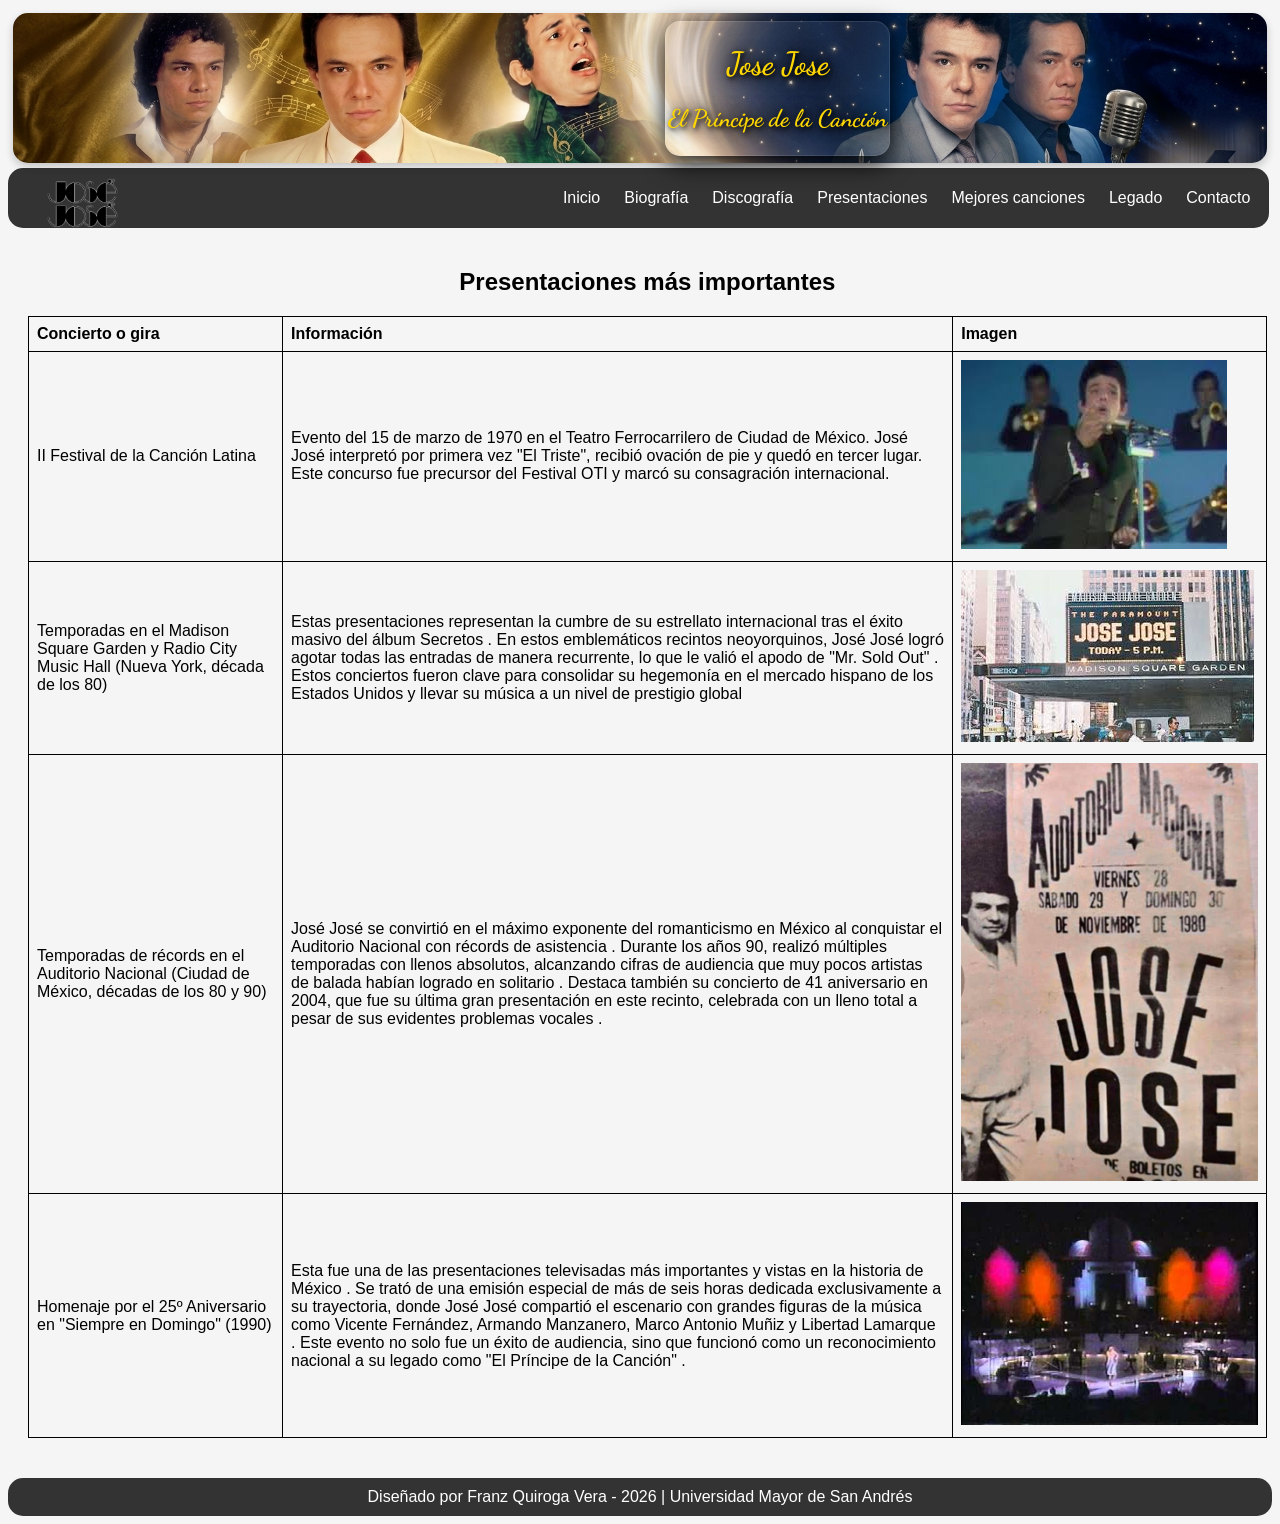
<file: pages/presentaciones.html>
<!DOCTYPE html>
<html lang="es">
<head>
    <meta charset="UTF-8">
    <meta name="viewport" content="width=device-width, initial-scale=1.0">
    <title>Presentaciones de José José</title>
    <link rel="stylesheet" href="../css/estilo.css">
    <link rel="stylesheet" href="../css/presentaciones.css">
</head>
<body>
    <div id="caja_principal">
        <header class="cabeza">
            <div id="fondobanner">
                <div id="logo"><h1>Jose Jose</h1> <h2>El Príncipe de la Canción</h2></div>
                <div id="titulo"></div>
            </div>
        </header>
        <nav>
            <ul class="menu">
                <li><div id="minilogo"><img src="../images/logo.png" alt=""></div></li>
                <li><div class="segmentos"><a href="../index.html">Inicio</a></div></li>
                <li><div class="segmentos"><a href="biografia.html">Biografía</a></div></li>
                <li><div class="segmentos"><a href="discografia.html">Discografía</a></div></li>
                <li><div class="segmentos"><a href="presentaciones.html">Presentaciones</a></div></li>
                <li><div class="segmentos"><a href="mejores-canciones.html">Mejores canciones</a></div></li>
                <li><div class="segmentos"><a href="legado-tributos.html">Legado</a></div></li>
                <li><div class="segmentos"><a href="contacto.html">Contacto</a></div></li>
            </ul>
        </nav>
        <section>
            <center><h1>Presentaciones más importantes</h1></center>
            <table>
                <tr>
                    <th style="width: 20%;">Concierto o gira</th>
                    <th style="width: 55%;">Información</th>
                    <th style="width: 25%;">Imagen</th>
                </tr>
                <tr>
                    <td>II Festival de la Canción Latina</td>
                    <td style="width: 55%;">Evento del 15 de marzo de 1970 en el Teatro Ferrocarrilero de Ciudad de México. José José interpretó por primera vez "El Triste", recibió ovación de pie y quedó en tercer lugar. Este concurso fue precursor del Festival OTI y marcó su consagración internacional.</td>
                    <td><img src="../images/festivalcancion.jpg" alt="II Festival de la Canción Latina 1970"></td>
                </tr>
                <tr>
                    <td>Temporadas en el Madison Square Garden y Radio City Music Hall (Nueva York, década de los 80)</td>
                    <td style="width: 55%;">Estas presentaciones representan la cumbre de su estrellato internacional tras el éxito masivo del álbum Secretos
                        . En estos emblemáticos recintos neoyorquinos, José José logró agotar todas las entradas de manera recurrente, lo que le valió el apodo de "Mr. Sold Out"
                        . Estos conciertos fueron clave para consolidar su hegemonía en el mercado hispano de los Estados Unidos y llevar su música a un nivel de prestigio global
                    </td>
                    <td><img src="../images/madison.jpg" alt="Concierto 1"></td>
                </tr>
                <tr>
                    <td>Temporadas de récords en el Auditorio Nacional (Ciudad de México, décadas de los 80 y 90)</td>
                    <td style="width: 55%;">José José se convirtió en el máximo exponente del romanticismo en México al conquistar el Auditorio Nacional con récords de asistencia
                    . Durante los años 90, realizó múltiples temporadas con llenos absolutos, alcanzando cifras de audiencia que muy pocos artistas de balada habían logrado en solitario
                    . Destaca también su concierto de 41 aniversario en 2004, que fue su última gran presentación en este recinto, celebrada con un lleno total a pesar de sus evidentes problemas vocales
                    .</td>
                    <td><img src="../images/auditorionac.jpg" alt="Concierto 2"></td>
                </tr>
                <tr>
                    <td>Homenaje por el 25º Aniversario en "Siempre en Domingo" (1990)</td>
                    <td style="width: 55%;">Esta fue una de las presentaciones televisadas más importantes y vistas en la historia de México
                    . Se trató de una emisión especial de más de seis horas dedicada exclusivamente a su trayectoria, donde José José compartió el escenario con grandes figuras de la música como Vicente Fernández, Armando Manzanero, Marco Antonio Muñiz y Libertad Lamarque
                    . Este evento no solo fue un éxito de audiencia, sino que funcionó como un reconocimiento nacional a su legado como "El Príncipe de la Canción"
                    .</td>
                    <td><img src="../images/siempredomingo.jpg" alt="Concierto 3"></td>
                </tr>
            </table>
        </section>
        <footer>Diseñado por Franz Quiroga Vera - 2026 | Universidad Mayor de San Andrés</footer>
    </div>
</body>
</html>
</file>
<file: css/estilo.css>
@import url('https://fonts.googleapis.com/css2?family=Dancing+Script:wght@400..700&display=swap');


body{
    background-color: whitesmoke;
    color: aliceblue;
    font-family: Helvetica, sans-serif;
}
/*estilos generales*/
#caja_principal{
    width: 100%;
    margin: 0 auto;
    height: 100%;
}

.cabeza{
    padding: 5px;
    text-align: center;
}
#fondobanner{
    background-image: url("../images/banner3.png");
    background-size: cover;
    background-position: center center;
    background-repeat: no-repeat;
    min-height: 150px;
    width: 100%;
    display: flex;
    position: relative;
    flex-direction: column;
    border-radius: 15px;
    box-shadow: 0 4px 8px rgba(0, 0, 0, 0.2);
}
#logo{
    font-size: auto;
    font-weight: bold;
    font-family: "Dancing Script", cursive;

    color: #FFD700;
    text-shadow:
    2px 2px 5px rgba(0,0,0,1),
    0 0 15px rgba(0,0,0,0.9),
    0 0 25px rgba(0,0,0,0.8);
    text-align: center;
    padding: 2px;
    border-radius: 15px;
    border-radius: 15px;
    background: rgba(255,255,255,0.09);
    box-shadow: 0 8px 25px rgba(0,0,0,0.9);
    border: 1px solid rgba(255,255,255,0.1);
    max-width: 225px;
    height: auto;
    position: absolute;
    left: 52%;
    top: 5%;
}

/*estilos del menu*/
.menu{
    list-style-type: none;
    margin: 0;
    padding: 5px;
    overflow: hidden;
    background-color: #333;
    width: 99%;
    height: 50px;
    display: flex;
    justify-content: flex-start;
    align-items: stretch;
    border-radius: 15px;
} 
.menu li{
    display: flex;
}
.menu li:first-child{
    margin-right: auto;
}
#minilogo{
    display: flex;
    justify-content: center;
    align-items: center;
    color: white;
    text-align: center;
    padding: 5px;
    text-decoration: none;
    width: auto;
    height: 100%;
}
 #minilogo img{
    width: auto;
    height: 100%;
    max-width:600px ;
    align-self: center;
}
#minilogo:hover{
    background-color: #333;
}
.segmentos{
    display: flex;
    justify-content: center;
    align-items: center;
    color: white;
    text-align: center;
    padding: 0 10px;
    margin: 0 4px;
    text-decoration: none;
    height: 100%;
    width: auto;
    align-self: center;
    flex: 1;
   margin-left: auto;
}
.segmentos:hover{
    background-color: #111;
}
.segmentos a{
    text-decoration: none;
    color: white;
    font-size: auto;
}
.segmentos a:hover{
    color: gold;
}
footer{
    text-align: center;
    padding: 10px;
    background-color: #333;
    color: white;
    border-radius: 15px;
    margin-top: 20px;
}
</file>
<file: css/biografía.css>
section{
    display: absolute;
    align-items: center;
    justify-content: center;

    gap: 20px;
    padding: 20px;
    width: 98%;
    height: auto;
}
.biografia-contenedor{
    display: flex;
    flex-direction: column;
    align-items: center;
    justify-content: center;
    gap: 20px;
    padding: 20px;
    background: rgba(255,255,255,0.09);
    border-radius: 15px;
    box-shadow: 0 8px 25px rgba(0,0,0,0.9);
    border: 1px solid rgba(255,255,255,0.1);
    width: 97%;
    height: auto;
}

.biografia-foto{
    flex: 1;
    display: flex;
    justify-content: center;
    align-items: center;
    width: auto;
    max-width: 650px;
    height: 100%;
    border-radius: 15px;
    box-shadow: 0 8px 25px rgba(0,0,0,1);
    padding: 15px;
}
.biografia-foto img{
    width: auto;
    height: 100%;
    max-width: 600px;
    border-radius: 15px;
}
.biografia-texto{
    flex: 1;
    color: black;
    width: 100%;
    height: auto;
    text-align: center;

}
</file>
<file: css/contacto.css>
section{
    display: absolute;
    align-items: center;
    justify-content: center;
    padding: 20px;
    width: 98%;
    height: auto;
}
h1{
    font-size: 2em;
    margin-bottom: 20px;
    color: #000;
}
#tab{
    display: flex;
    flex-direction: column;
    align-items: center;
    justify-content: center;
    width: 100%;
    max-width: 600px;
    margin: 0 auto;
    padding: 20px;
    background-color: #f9f9f9;
    border-radius: 10px;
    box-shadow: 0 4px 8px rgba(0, 0, 0, 1);
}
/* Estilos para la tabla en presentaciones */
table {
    border-collapse: collapse;
    width: 100%;
    table-layout: fixed;
    color: black;
    box-shadow: 0 4px 8px rgba(0, 0, 0, 0.1);
    overflow: hidden;
}
th, td {
    border: 1px solid #000;
    padding: 8px;
    text-align: left;
    word-wrap: break-word;
    overflow: hidden;
}
table th:nth-child(1), table td:nth-child(1) {
    width: 20%;
}
table th:nth-child(2), table td:nth-child(2) {
    width: 25%;
}
table th:nth-child(3), table td:nth-child(3) {
    width: 55%;
}
img {
    max-width: 100%;
    height: auto;
}
a{
    color: orangered;
}
a:hover{
    color: orange;
    text-decoration: none;
}
</file>
<file: css/discografía.css>
section{
    display: absolute;
    align-items: center;
    justify-content: center;
    padding: 20px;
    width: 98%;
    height: auto;
}
.discografia_contenedor{
    display: flex;
    flex-direction: column;
    align-items: center;
    justify-content: center;
    gap: 15px;
    padding: 15px;
    width: 97%;
    height: auto;
}
.discos{
    display:flex;
    flex-direction: row;
    align-items: center;
    justify-content: center;
    gap: auto;
    padding: 10px;
    width: 100%;
    height: auto;
}
.discos_txt{
    display:flex;
    flex-direction: column;
    align-items: normal;
    justify-content: center;
    padding:1px;
    width: 70%;
    height: auto;
    margin: auto;
    color: black;
}
.discos_foto{
    display: absolute;
    align-items: center;
    justify-content: center;
    padding: 10px;
    width: 30%;
    height: auto;
}
.discos_foto img{
    width: auto;
    height: 100%;
    max-width: 300px;
    border-radius: 15px;
    box-shadow: 0 8px 25px rgba(0,0,0,1);
}
.discos_foto video{
    width: auto;
    height: 100%;
    max-width: 300px;
    border-radius: 15px;
    box-shadow: 0 8px 25px rgba(0,0,0,1);
}
form{
    display: absolute;
    align-items: center;
    justify-content: center;
    padding: 20px;
    width: 98%;
    height: auto;
    color: black;
    border: 2px solid rgba(12, 12, 12);
    border-radius: 15px;
    background: rgba(2, 42, 127, 0.09);

}
#tit{
    background-color: transparent;
    color: black;
}
</file>
<file: css/presentaciones.css>
section{
    display: absolute;
    align-items: center;
    justify-content: center;
    padding: 20px;
    width: 98%;
    height: auto;
    color: black;
}

/* Estilos para la tabla en presentaciones */
table {
    border-collapse: collapse;
    width: 100%;
    table-layout: fixed;
}
th, td {
    border: 1px solid #000;
    padding: 8px;
    text-align: left;
    word-wrap: break-word;
    overflow: hidden;
}
table th:nth-child(1), table td:nth-child(1) {
    width: 15%;
}
table th:nth-child(2), table td:nth-child(2) {
    width: 60%;
}
table th:nth-child(3), table td:nth-child(3) {
    width: 25%;
}
img {
    max-width: 100%;
    height: auto;
}
</file>
